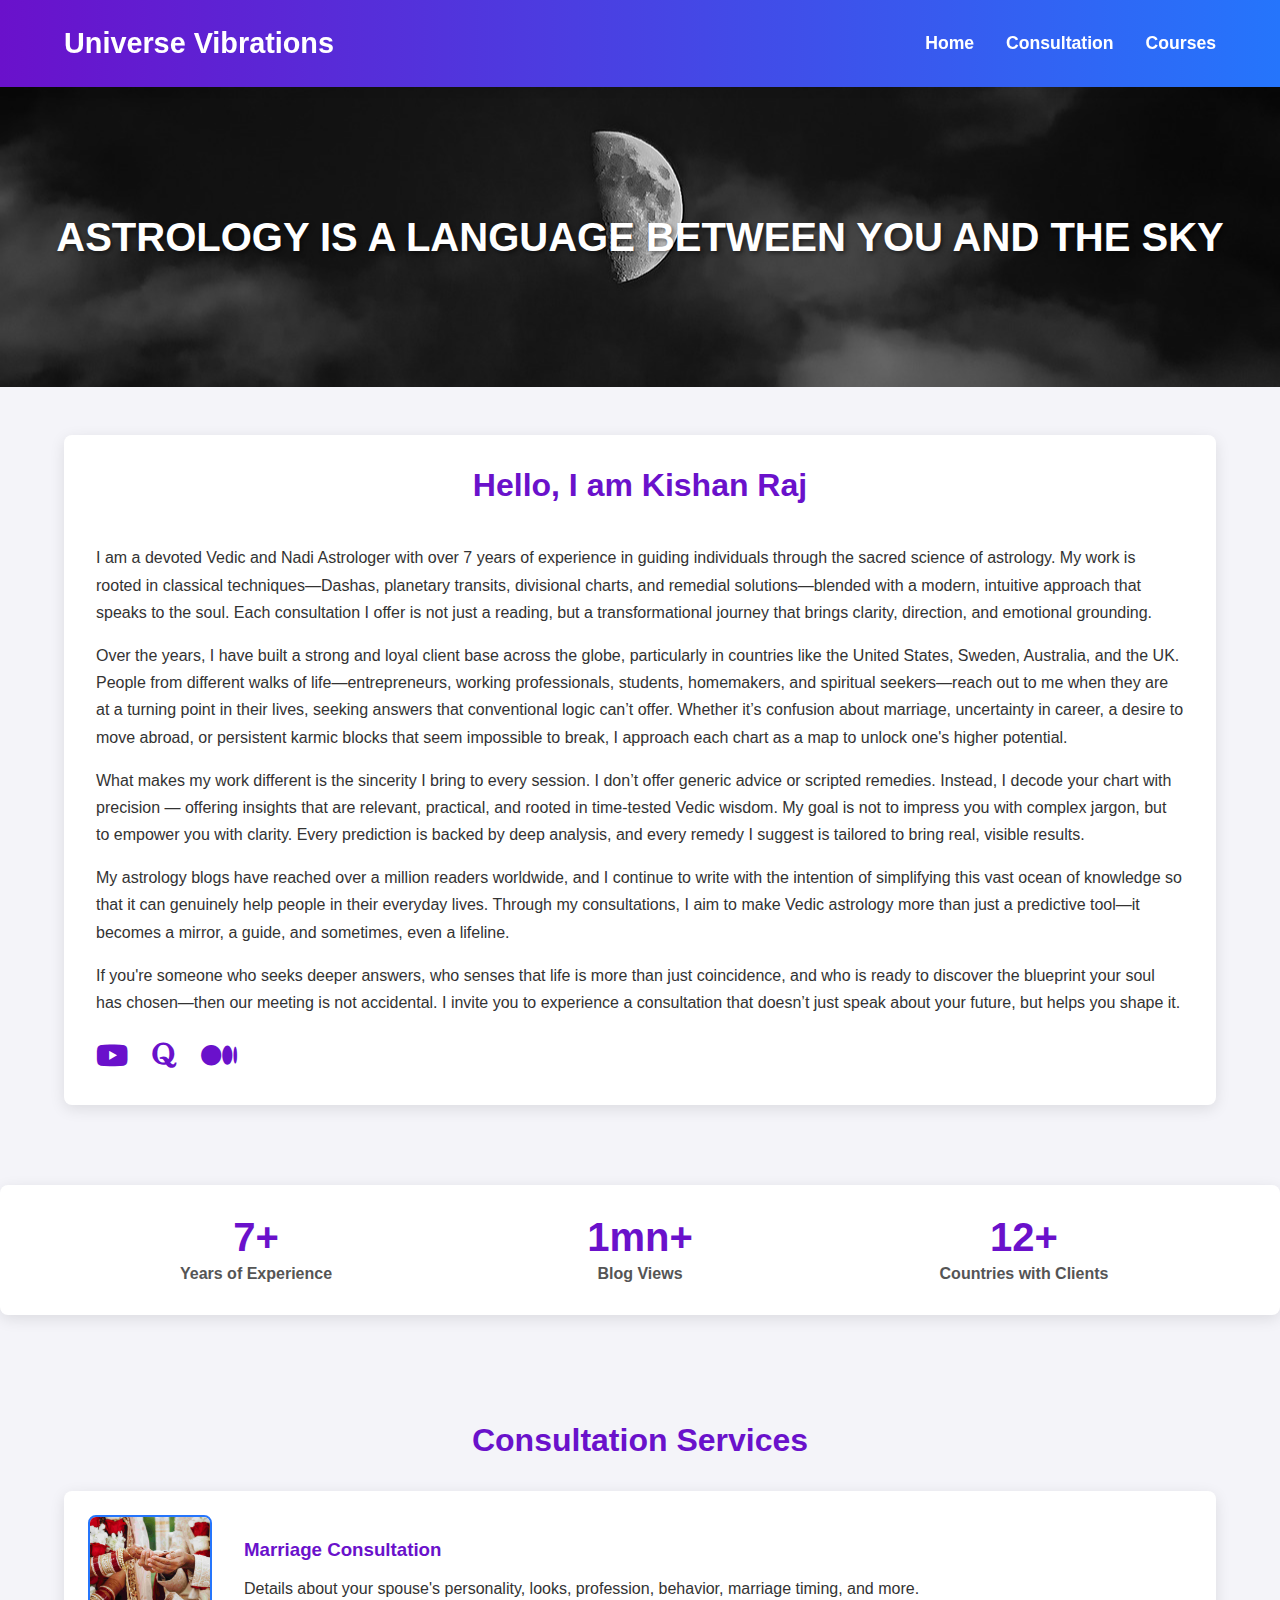
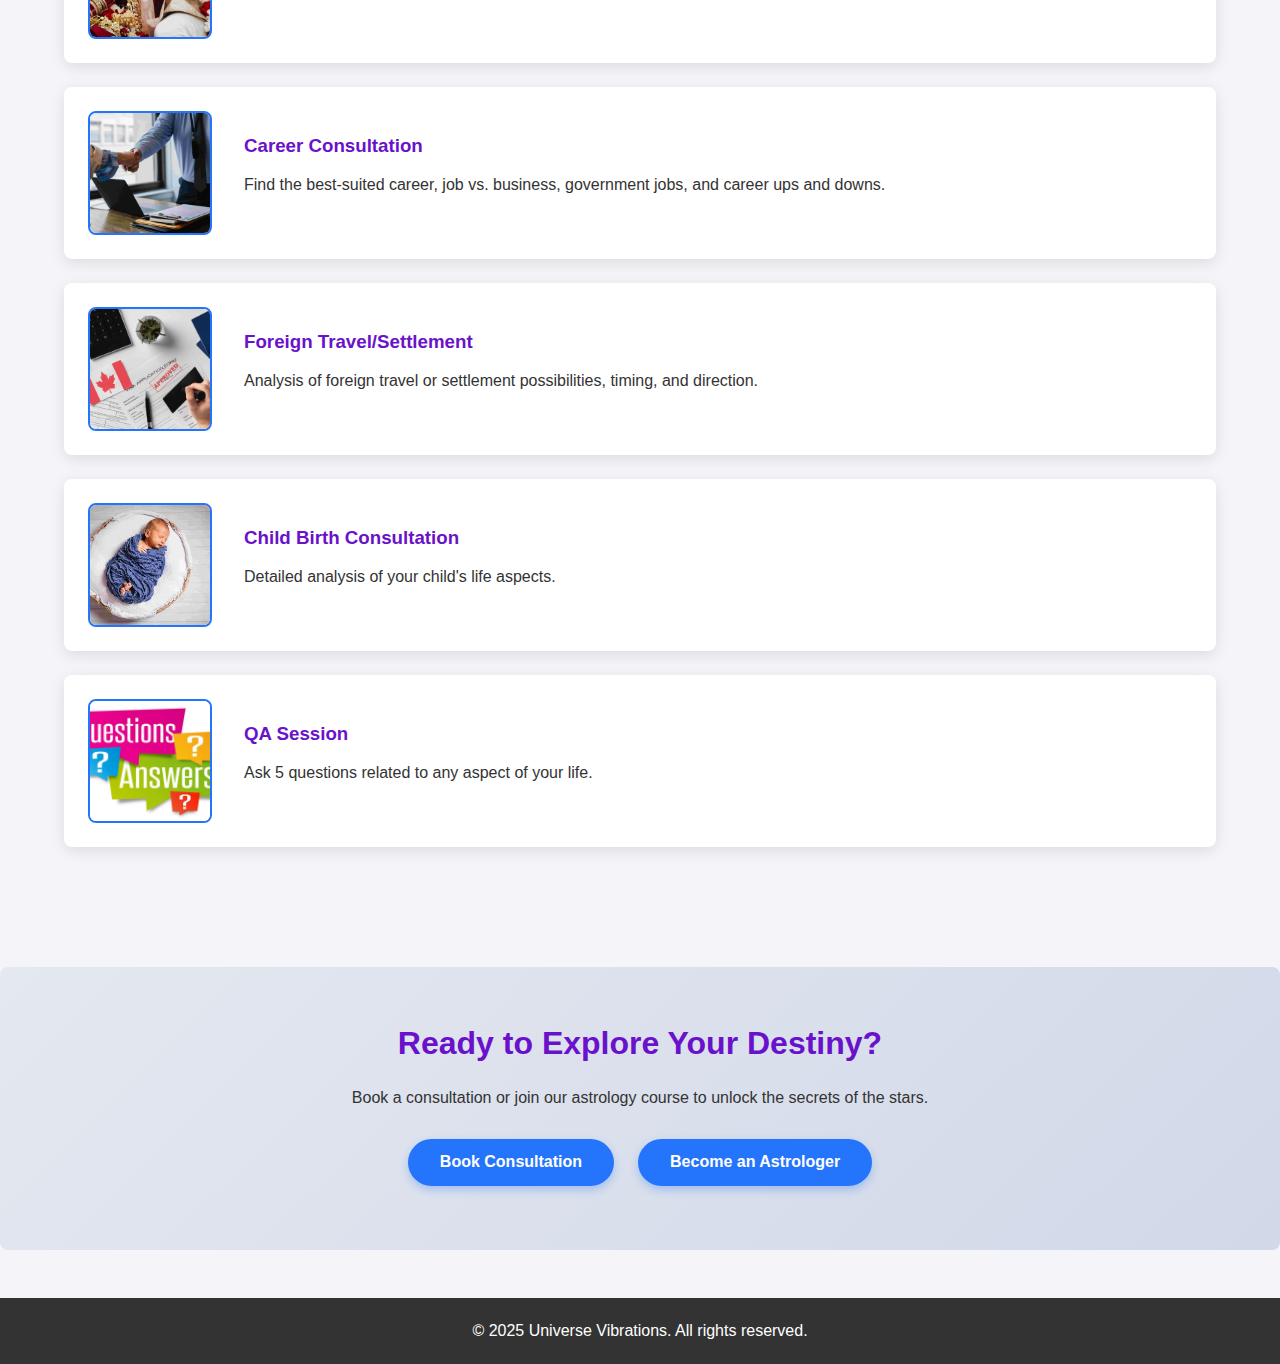
<file: index.html>
<!DOCTYPE html>
<html lang="en">
<head>
  <meta charset="UTF-8">
  <meta name="viewport" content="width=device-width, initial-scale=1.0">
  <title>Universe Vibrations - Home</title>
  <link rel="stylesheet" href="https://cdnjs.cloudflare.com/ajax/libs/font-awesome/6.0.0/css/all.min.css">
  <style>
    body {
      font-family: 'Arial', sans-serif;
      margin: 0;
      padding: 0;
      color: #333;
      background-color: #f4f4f9;
      display: flex;
      flex-direction: column;
      min-height: 100vh;
    }

    .container {
      width: 90%;
      max-width: 1200px;
      margin: 0 auto;
      flex: 1;
    }

    /* Navbar */
    .navbar {
      background: linear-gradient(90deg, #6a11cb, #2575fc);
      padding: 1.2rem 0;
      color: white;
      position: sticky;
      top: 0;
      z-index: 100;
      box-shadow: 0 2px 10px rgba(0, 0, 0, 0.1);
    }

    .navbar .container {
      display: flex;
      justify-content: space-between;
      align-items: center;
    }

    .navbar .logo {
      font-size: 1.8rem;
      font-weight: bold;
      text-decoration: none;
      color: white;
      padding: 0.5rem 0;
      transition: all 0.3s ease;
    }

    .navbar .logo:hover {
      transform: scale(1.05);
    }

    .nav-links {
      list-style: none;
      display: flex;
      gap: 2rem;
      margin: 0;
      padding: 0;
    }

    .nav-links li {
      position: relative;
    }

    .nav-links a {
      color: white;
      text-decoration: none;
      font-weight: 600;
      font-size: 1.1rem;
      padding: 0.5rem 0;
      transition: all 0.3s ease;
      position: relative;
    }

    .nav-links a::after {
      content: '';
      position: absolute;
      width: 0;
      height: 2px;
      bottom: 0;
      left: 0;
      background-color: #ffdd57;
      transition: width 0.3s ease;
    }

    .nav-links a:hover::after {
      width: 100%;
    }

    .nav-links a:hover {
      color: #ffdd57;
    }

    .menu-icon {
      display: none;
      font-size: 1.8rem;
      cursor: pointer;
      padding: 0.5rem;
      transition: transform 0.3s ease;
    }

    .menu-icon:hover {
      transform: scale(1.1);
    }

    /* Banner */
    .banner {
      background: url('banner.jpg') no-repeat center center/cover;
      height: 300px;
      display: flex;
      align-items: center;
      justify-content: center;
      color: white;
      text-align: center;
    }

    .banner h1 {
      font-size: 2.5rem;
      text-shadow: 2px 2px 4px rgba(0, 0, 0, 0.5);
    }

    /* Intro Section - Reorganized Layout */
    .intro {
      margin: 3rem 0;
    }

    .intro-container {
      background: white;
      padding: 2rem;
      border-radius: 8px;
      box-shadow: 0 4px 15px rgba(0, 0, 0, 0.1);
    }

    .intro-title {
      color: #6a11cb;
      margin: 0 0 1.5rem 0;
      font-size: 2rem;
      text-align: center;
    }

    .intro-content {
      display: flex;
      align-items: flex-start;
      gap: 2rem;
    }

    .intro-image {
      width: 180px;
      height: 180px;
      border-radius: 50%;
      object-fit: cover;
      border: 4px solid #2575fc;
      flex-shrink: 0;
      transition: transform 0.3s ease;
    }

    .intro-image:hover {
      transform: scale(1.05);
    }

    .intro-text {
      flex: 1;
    }

    .intro-text p {
      line-height: 1.7;
      text-align: left;
      margin-top: 1rem;
      hyphens: none;
    }

    /* Social Links */
    .social-links {
      display: flex;
      gap: 1.5rem;
      margin-top: 1.5rem;
    }

    .social-links a {
      color: #6a11cb;
      font-size: 1.8rem;
      transition: all 0.3s ease;
    }

    .social-links a:hover {
      color: #2575fc;
      transform: translateY(-3px);
    }

    /* Mobile Responsiveness */
    @media (max-width: 768px) {
      .menu-icon {
        display: block;
      }

      .nav-links {
        display: none;
        flex-direction: column;
        background: #6a11cb;
        position: absolute;
        top: 70px;
        right: 0;
        width: 100%;
        text-align: center;
        padding: 1.5rem 0;
        gap: 1.5rem;
        box-shadow: 0 5px 10px rgba(0, 0, 0, 0.2);
      }

      .nav-links.active {
        display: flex;
      }

      .nav-links li {
        padding: 0.5rem 0;
      }

      .banner h1 {
        font-size: 2rem;
        padding: 0 1rem;
      }

      /* Intro section mobile layout */
      .intro-container {
        padding: 1.5rem;
      }

      .intro-title {
        font-size: 1.8rem;
      }

      .intro-content {
        flex-direction: column;
        align-items: center;
        gap: 1.5rem;
      }

      .intro-image {
        width: 150px;
        height: 150px;
      }

      .intro-text p {
        text-align: center;
        font-size: 1rem;
      }

      .social-links {
        justify-content: center;
      }
    }

    @media (max-width: 480px) {
      .banner h1 {
        font-size: 1.5rem;
      }

      .intro-container {
        padding: 1.2rem;
      }

      .intro-title {
        font-size: 1.5rem;
      }

      .intro-image {
        width: 130px;
        height: 130px;
        border-width: 3px;
      }

      .intro-text p {
        font-size: 0.95rem;
      }

      .social-links {
        gap: 1.2rem;
      }

      .social-links a {
        font-size: 1.6rem;
      }
    }

    /* Stats Section */
    .stats {
      background: white;
      padding: 2rem 0;
      margin: 2rem 0;
      border-radius: 8px;
      box-shadow: 0 4px 15px rgba(0, 0, 0, 0.1);
    }

    .stats .container {
      display: flex;
      justify-content: space-around;
      align-items: center;
    }

    .stat-item {
      text-align: center;
      padding: 0 1rem;
      flex: 1;
      transition: transform 0.3s ease;
    }

    .stat-item:hover {
      transform: translateY(-5px);
    }

    .stat-item h3 {
      font-size: 2.5rem;
      margin: 0;
      color: #6a11cb;
      font-weight: 700;
      line-height: 1;
    }

    .stat-item p {
      margin: 0.5rem 0 0;
      font-weight: 600;
      color: #555;
      font-size: 1rem;
    }

    @media (max-width: 768px) {
      .stats .container {
        flex-direction: row;
        flex-wrap: wrap;
        gap: 1rem;
      }

      .stat-item {
        padding: 0.5rem;
        flex: 1 0 40%;
      }

      .stat-item h3 {
        font-size: 2rem;
      }
    }

    @media (max-width: 480px) {
      .stat-item {
        flex: 1 0 100%;
      }
    }

    /* Services Section */
    .services {
      margin: 3rem 0;
    }

    .services h2 {
      text-align: center;
      margin-bottom: 2rem;
      color: #6a11cb;
      font-size: 2rem;
    }

    .service-link {
      text-decoration: none;
      color: inherit;
      display: block;
    }

    .service-item {
      background: white;
      padding: 1.5rem;
      margin: 1.5rem 0;
      border-radius: 8px;
      box-shadow: 0 4px 15px rgba(0, 0, 0, 0.1);
      display: flex;
      align-items: center;
      gap: 2rem;
      transition: transform 0.3s ease, box-shadow 0.3s ease;
    }

    .service-item:hover {
      transform: translateY(-5px);
      box-shadow: 0 6px 20px rgba(0, 0, 0, 0.15);
    }

    .service-item img {
      width: 120px;
      height: 120px;
      border-radius: 8px;
      object-fit: cover;
      border: 2px solid #2575fc;
    }

    .service-item h3 {
      color: #6a11cb;
      margin-top: 0;
    }

    @media (max-width: 768px) {
      .service-item {
        flex-direction: column;
        text-align: center;
        gap: 1rem;
      }

      .service-item img {
        width: 100px;
        height: 100px;
      }
    }

    /* CTA Section */
    .cta-section {
      text-align: center;
      margin: 3rem 0;
      padding: 2rem 0;
      background: linear-gradient(135deg, #e4e8f0 0%, #d1d8e8 100%);
      border-radius: 8px;
    }

    .cta-section h2 {
      color: #6a11cb;
      font-size: 2rem;
    }

    .cta-buttons {
      display: flex;
      gap: 1.5rem;
      justify-content: center;
      margin: 2rem 0;
    }

    .btn {
      background: #2575fc;
      color: white;
      padding: 0.9rem 2rem;
      border: none;
      border-radius: 50px;
      text-decoration: none;
      transition: all 0.3s ease;
      font-weight: 600;
      font-size: 1rem;
      box-shadow: 0 4px 8px rgba(37, 117, 252, 0.3);
    }

    .btn:hover {
      background: #6a11cb;
      transform: translateY(-3px);
      box-shadow: 0 6px 12px rgba(106, 17, 203, 0.3);
    }

    @media (max-width: 768px) {
      .cta-buttons {
        flex-direction: column;
        align-items: center;
        gap: 1rem;
      }

      .btn {
        width: 80%;
      }
    }

    /* Footer */
    .footer {
      background: #333;
      color: white;
      text-align: center;
      padding: 1.5rem 0;
      margin-top: auto;
    }

    .footer p {
      margin: 0;
      font-size: 1rem;
    }
  </style>
</head>
<body>
  <!-- Navbar -->
  <nav class="navbar">
    <div class="container">
      <a href="#" class="logo">Universe Vibrations</a>
      <div class="menu-icon" onclick="toggleMenu()">&#9776;</div>
      <ul class="nav-links" id="navLinks">
        <li><a href="index.html">Home</a></li>
        <li><a href="consultation.html">Consultation</a></li>
        <li><a href="courses.html">Courses</a></li>
      </ul>
    </div>
  </nav>

  <!-- Banner -->
  <section class="banner">
    <div class="container">
      <h1>ASTROLOGY IS A LANGUAGE BETWEEN YOU AND THE SKY</h1>
    </div>
  </section>

  <!-- Intro Section -->
  <section class="intro">
    <div class="container">
      <div class="intro-container">
        <h2 class="intro-title">Hello, I am Kishan Raj</h2>
        <div class="intro-content">
          <!-- <img src="kishan-raj.png" alt="Kishan Raj" class="intro-image"> -->
          <div class="intro-text">
            <p>
              I am a devoted Vedic and Nadi Astrologer with over 7 years of experience in guiding individuals through the sacred science of astrology. My work is rooted in classical techniques—Dashas, planetary transits, divisional charts, and remedial solutions—blended with a modern, intuitive approach that speaks to the soul. Each consultation I offer is not just a reading, but a transformational journey that brings clarity, direction, and emotional grounding.
            </p>
            <p>
              Over the years, I have built a strong and loyal client base across the globe, particularly in countries like the United States, Sweden, Australia, and the UK. People from different walks of life—entrepreneurs, working professionals, students, homemakers, and spiritual seekers—reach out to me when they are at a turning point in their lives, seeking answers that conventional logic can’t offer. Whether it’s confusion about marriage, uncertainty in career, a desire to move abroad, or persistent karmic blocks that seem impossible to break, I approach each chart as a map to unlock one's higher potential.
            </p>
            <p>
              What makes my work different is the sincerity I bring to every session. I don’t offer generic advice or scripted remedies. Instead, I decode your chart with precision — offering insights that are relevant, practical, and rooted in time-tested Vedic wisdom. My goal is not to impress you with complex jargon, but to empower you with clarity. Every prediction is backed by deep analysis, and every remedy I suggest is tailored to bring real, visible results.
            </p>
            <p>
              My astrology blogs have reached over a million readers worldwide, and I continue to write with the intention of simplifying this vast ocean of knowledge so that it can genuinely help people in their everyday lives. Through my consultations, I aim to make Vedic astrology more than just a predictive tool—it becomes a mirror, a guide, and sometimes, even a lifeline.
            </p>
            <p>
              If you're someone who seeks deeper answers, who senses that life is more than just coincidence, and who is ready to discover the blueprint your soul has chosen—then our meeting is not accidental. I invite you to experience a consultation that doesn’t just speak about your future, but helps you shape it.
            </p>
              
              
            
            <div class="social-links">
<!--               <a href="https://www.instagram.com/universe_vibrations_astrology" target="_blank"><i class="fab fa-instagram"></i></a> -->
              <a href="https://www.youtube.com/channel/UCNK6x07jeDnMiWGzLoVjHJw" target="_blank"><i class="fab fa-youtube"></i></a>
              <a href="https://www.quora.com/profile/Kishan-Raj-305" target="_blank"><i class="fab fa-quora"></i></a>
              <a href="https://medium.com/@kishan-raj" target="_blank"><i class="fab fa-medium"></i></a>
            </div>
          </div>
        </div>
      </div>
    </div>
  </section>

  <!-- Stats Section -->
  <section class="stats">
    <div class="container">
      <div class="stat-item">
        <h3>7+</h3>
        <p>Years of Experience</p>
      </div>
      <div class="stat-item">
        <h3>1mn+</h3>
        <p>Blog Views</p>
      </div>
      <div class="stat-item">
        <h3>12+</h3>
        <p>Countries with Clients</p>
      </div>
    </div>
  </section>

  <!-- Services Section -->
  <section class="services">
    <div class="container">
      <h2>Consultation Services</h2>
      
      <a href="consultation.html" class="service-link">
        <div class="service-item">
          <img src="marriage.jpg" alt="Marriage Consultation">
          <div>
            <h3>Marriage Consultation</h3>
            <p>Details about your spouse's personality, looks, profession, behavior, marriage timing, and more.</p>
          </div>
        </div>
      </a>

      <a href="consultation.html" class="service-link">
        <div class="service-item">
          <img src="career.jpg" alt="Career Consultation">
          <div>
            <h3>Career Consultation</h3>
            <p>Find the best-suited career, job vs. business, government jobs, and career ups and downs.</p>
          </div>
        </div>
      </a>

      <a href="consultation.html" class="service-link">
        <div class="service-item">
          <img src="foreign.jpg" alt="Foreign Travel Consultation">
          <div>
            <h3>Foreign Travel/Settlement</h3>
            <p>Analysis of foreign travel or settlement possibilities, timing, and direction.</p>
          </div>
        </div>
      </a>

      <a href="consultation.html" class="service-link">
        <div class="service-item">
          <img src="child.jpg" alt="Child Birth Consultation">
          <div>
            <h3>Child Birth Consultation</h3>
            <p>Detailed analysis of your child's life aspects.</p>
          </div>
        </div>
      </a>

      <a href="consultation.html" class="service-link">
        <div class="service-item">
          <img src="QA.jpg" alt="QA Session">
          <div>
            <h3>QA Session</h3>
            <p>Ask 5 questions related to any aspect of your life.</p>
          </div>
        </div>
      </a>
    </div>
  </section>

  <!-- CTA Section -->
  <section class="cta-section">
    <div class="container">
      <h2>Ready to Explore Your Destiny?</h2>
      <p>Book a consultation or join our astrology course to unlock the secrets of the stars.</p>
      <div class="cta-buttons">
        <a href="consultation.html" class="btn">Book Consultation</a>
        <a href="courses.html" class="btn">Become an Astrologer</a>
      </div>
    </div>
  </section>

  <!-- Footer -->
  <footer class="footer">
    <div class="container">
      <p>&copy; 2025 Universe Vibrations. All rights reserved.</p>
    </div>
  </footer>

  <!-- Script for Hamburger Menu -->
  <script>
    function toggleMenu() {
      const navLinks = document.getElementById('navLinks');
      navLinks.classList.toggle('active');
    }
  </script>
</body>
</html>
</file>
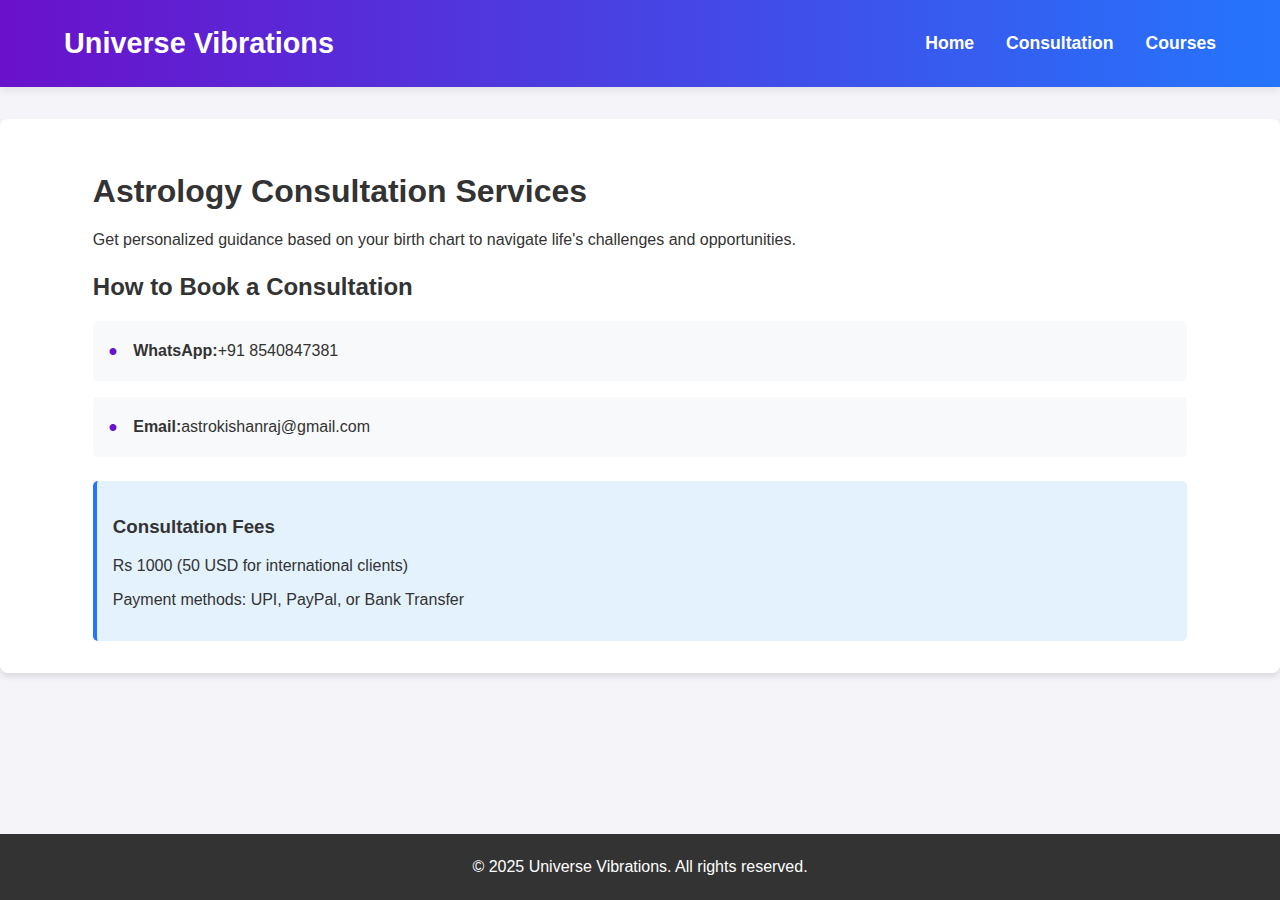
<file: consultation.html>
<!DOCTYPE html>
<html lang="en">
<head>
  <meta charset="UTF-8">
  <meta name="viewport" content="width=device-width, initial-scale=1.0">
  <title>Universe Vibrations - Consultation</title>
  <link rel="stylesheet" href="styles.css">
</head>
<body>
  <!-- Navbar -->
  <nav class="navbar">
    <div class="container">
      <a href="#" class="logo">Universe Vibrations</a>
      <ul class="nav-links">
        <li><a href="index.html">Home</a></li>
        <li><a href="consultation.html">Consultation</a></li>
        <li><a href="courses.html">Courses</a></li>
      </ul>
    </div>
  </nav>

  <!-- Consultation Content -->
  <section class="consultation-content">
    <div class="container">
      <h1>Astrology Consultation Services</h1>
      <p>Get personalized guidance based on your birth chart to navigate life's challenges and opportunities.</p>
      
      <div class="consultation-details">
        <h2>How to Book a Consultation</h2>
        <ul class="consultation-list">
          <li><strong>WhatsApp:</strong> +91 8540847381</li>
          <li><strong>Email:</strong> astrokishanraj@gmail.com</li>
        </ul>
        
        <div class="fee-highlight">
          <h3>Consultation Fees</h3>
          <p>Rs 1000 (50 USD for international clients)</p>
          <p>Payment methods: UPI, PayPal, or Bank Transfer</p>
        </div>
      </div>
    </div>
  </section>

  <!-- Footer -->
  <footer class="footer">
    <div class="container">
      <p>&copy; 2025 Universe Vibrations. All rights reserved.</p>
    </div>
  </footer>
</body>
</html>
</file>
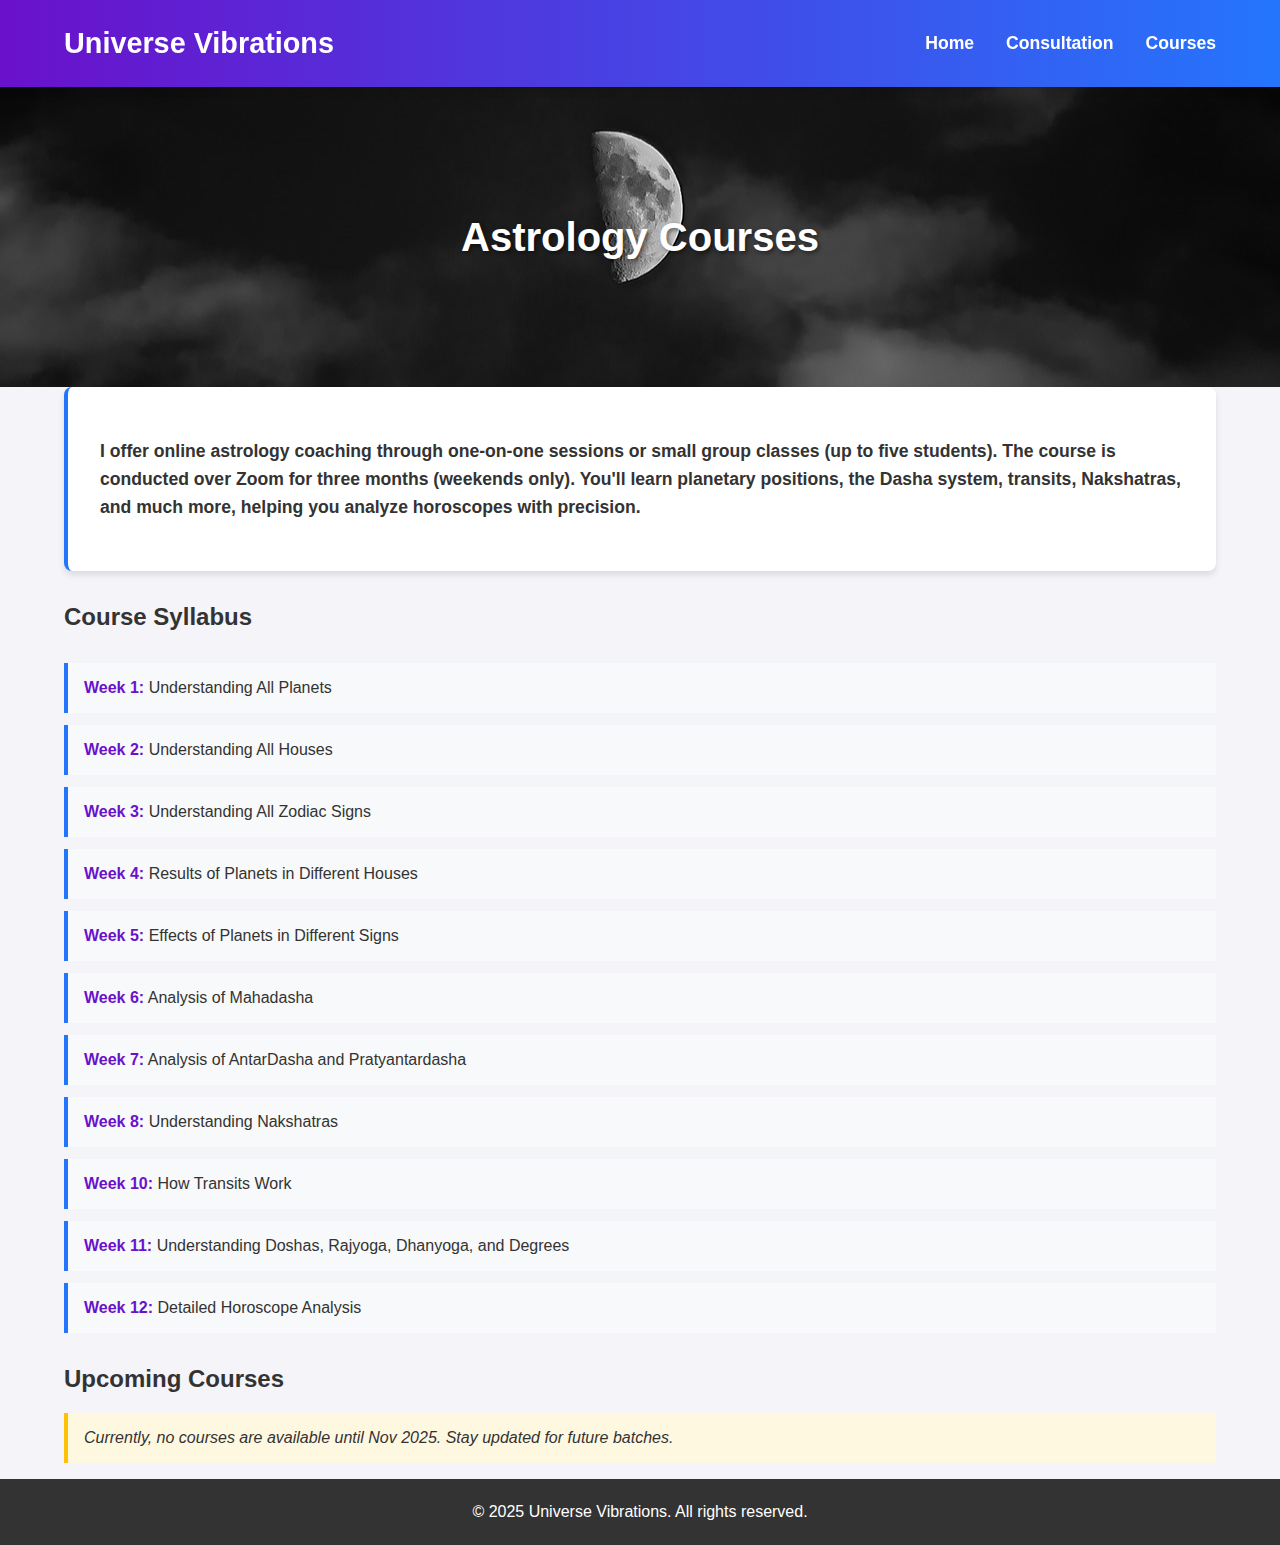
<file: courses.html>
<!DOCTYPE html>
<html lang="en">
<head>
  <meta charset="UTF-8">
  <meta name="viewport" content="width=device-width, initial-scale=1.0">
  <title>Universe Vibrations - Courses</title>
  <link rel="stylesheet" href="styles.css">
</head>
<body>
  <!-- Navbar -->
  <nav class="navbar">
    <div class="container">
      <a href="index.html" class="logo">Universe Vibrations</a>
      <ul class="nav-links">
        <li><a href="index.html">Home</a></li>
        <li><a href="consultation.html">Consultation</a></li>
        <li><a href="courses.html" class="active">Courses</a></li>
      </ul>
    </div>
  </nav>

  <!-- Course Banner -->
  <section class="banner">
    <h1>Astrology Courses</h1>
  </section>

  <!-- Courses Content -->
  <section class="courses-content">
    <div class="container">
      <div class="course-intro">
        <p>
          <b>I offer online astrology coaching through one-on-one sessions or small group classes (up to five students). The course is conducted over Zoom for three months (weekends only). You'll learn planetary positions, the Dasha system, transits, Nakshatras, and much more, helping you analyze horoscopes with precision.
          </b>        
          </p>
      </div>

      <h2>Course Syllabus</h2>
      <ul class="syllabus">
        <li><strong>Week 1:</strong> Understanding All Planets</li>
        <li><strong>Week 2:</strong> Understanding All Houses</li>
        <li><strong>Week 3:</strong> Understanding All Zodiac Signs</li>
        <li><strong>Week 4:</strong> Results of Planets in Different Houses</li>
        <li><strong>Week 5:</strong> Effects of Planets in Different Signs</li>
        <li><strong>Week 6:</strong> Analysis of Mahadasha</li>
        <li><strong>Week 7:</strong> Analysis of AntarDasha and Pratyantardasha</li>
        <li><strong>Week 8:</strong> Understanding Nakshatras</li>
        <li><strong>Week 10:</strong> How Transits Work</li>
        <li><strong>Week 11:</strong> Understanding Doshas, Rajyoga, Dhanyoga, and Degrees</li>
        <li><strong>Week 12:</strong> Detailed Horoscope Analysis</li>
      </ul>

      <h2>Upcoming Courses</h2>
      <p class="upcoming-courses">Currently, no courses are available until Nov 2025. Stay updated for future batches.</p>
    </div>
  </section>

  <!-- Footer -->
  <footer class="footer">
    <div class="container">
      <p>&copy; 2025 Universe Vibrations. All rights reserved.</p>
    </div>
  </footer>
</body>
</html>
</file>
<file: styles.css>
body {
  font-family: 'Arial', sans-serif;
  margin: 0;
  padding: 0;
  color: #333;
  background-color: #f4f4f9;
  display: flex;
  flex-direction: column;
  min-height: 100vh;
}

.container {
  width: 90%;
  max-width: 1200px;
  margin: 0 auto;
  flex: 1;
}

/* Navbar */
.navbar {
  background: linear-gradient(90deg, #6a11cb, #2575fc);
  padding: 1.2rem 0;
  color: white;
  position: sticky;
  top: 0;
  z-index: 100;
  box-shadow: 0 2px 10px rgba(0, 0, 0, 0.1);
}

.navbar .container {
  display: flex;
  justify-content: space-between;
  align-items: center;
}

.navbar .logo {
  font-size: 1.8rem;
  font-weight: bold;
  text-decoration: none;
  color: white;
  padding: 0.5rem 0;
  transition: all 0.3s ease;
}

.navbar .logo:hover {
  transform: scale(1.05);
}

.nav-links {
  list-style: none;
  display: flex;
  gap: 2rem;
  margin: 0;
  padding: 0;
}

.nav-links li {
  position: relative;
}

.nav-links a {
  color: white;
  text-decoration: none;
  font-weight: 600;
  font-size: 1.1rem;
  padding: 0.5rem 0;
  transition: all 0.3s ease;
  position: relative;
}

.nav-links a::after {
  content: '';
  position: absolute;
  width: 0;
  height: 2px;
  bottom: 0;
  left: 0;
  background-color: #ffdd57;
  transition: width 0.3s ease;
}

.nav-links a:hover::after {
  width: 100%;
}

.nav-links a:hover {
  color: #ffdd57;
}

.menu-icon {
  display: none;
  font-size: 1.8rem;
  cursor: pointer;
  padding: 0.5rem;
  transition: transform 0.3s ease;
}

.menu-icon:hover {
  transform: scale(1.1);
}

@media (max-width: 768px) {
  .menu-icon {
    display: block;
  }

  .nav-links {
    display: none;
    flex-direction: column;
    background: #6a11cb;
    position: absolute;
    top: 70px;
    right: 0;
    width: 100%;
    text-align: center;
    padding: 1.5rem 0;
    gap: 1.5rem;
    box-shadow: 0 5px 10px rgba(0, 0, 0, 0.2);
  }

  .nav-links.active {
    display: flex;
  }

  .nav-links li {
    padding: 0.5rem 0;
  }
}

/* Banner */
.banner {
  background: url('banner.jpg') no-repeat center center/cover;
  height: 300px;
  display: flex;
  align-items: center;
  justify-content: center;
  color: white;
  text-align: center;
}

.banner h1 {
  font-size: 2.5rem;
  text-shadow: 2px 2px 4px rgba(0, 0, 0, 0.5);
}

@media (max-width: 768px) {
  .banner h1 {
    font-size: 2rem;
    padding: 0 1rem;
  }
}

@media (max-width: 480px) {
  .banner h1 {
    font-size: 1.5rem;
  }
}

/* Intro Section - Fixed Layout */
.intro {
  margin: 3rem 0;
}

.intro-text {
  background: white;
  padding: 2rem;
  border-radius: 8px;
  box-shadow: 0 4px 15px rgba(0, 0, 0, 0.1);
  position: relative;
  overflow: hidden;
  display: flex;
  flex-direction: row;
  align-items: flex-start;
  gap: 2rem;
}

.intro-text img {
  width: 180px;
  height: 180px;
  border-radius: 50%;
  object-fit: cover;
  border: 4px solid #2575fc;
  flex-shrink: 0;
  transition: transform 0.3s ease;
}

.intro-text img:hover {
  transform: scale(1.05);
}

.intro-content {
  flex: 1;
}

.intro-text h2 {
  color: #6a11cb;
  margin-top: 0;
  font-size: 2rem;
}

.intro-text p {
  line-height: 1.7;
  text-align: left;
  margin-top: 1rem;
  hyphens: none;
}

/* Social Links */
.social-links {
  display: flex;
  gap: 1.5rem;
  margin-top: 1.5rem;
}

.social-links a {
  color: #6a11cb;
  font-size: 1.8rem;
  transition: all 0.3s ease;
}

.social-links a:hover {
  color: #2575fc;
  transform: translateY(-3px);
}

@media (max-width: 768px) {
  .intro-text {
    padding: 1.5rem;
    gap: 1.5rem;
  }
  
  .intro-text img {
    width: 120px;
    height: 120px;
  }
  
  .intro-text h2 {
    font-size: 1.5rem;
  }

  .intro-text p {
    font-size: 0.95rem;
  }
}

@media (max-width: 480px) {
  .intro-text {
    padding: 1rem;
    gap: 1rem;
  }
  
  .intro-text img {
    width: 80px;
    height: 80px;
  }
  
  .intro-text h2 {
    font-size: 1.3rem;
  }

  .intro-text p {
    font-size: 0.9rem;
  }

  .social-links {
    gap: 1rem;
  }

  .social-links a {
    font-size: 1.5rem;
  }
}

/* Stats Section */
.stats {
  background: white;
  padding: 2rem 0;
  margin: 2rem 0;
  border-radius: 8px;
  box-shadow: 0 4px 15px rgba(0, 0, 0, 0.1);
}

.stats .container {
  display: flex;
  justify-content: space-around;
  align-items: center;
}

.stat-item {
  text-align: center;
  padding: 0 1rem;
  flex: 1;
  transition: transform 0.3s ease;
}

.stat-item:hover {
  transform: translateY(-5px);
}

.stat-item h3 {
  font-size: 2.5rem;
  margin: 0;
  color: #6a11cb;
  font-weight: 700;
  line-height: 1;
}

.stat-item p {
  margin: 0.5rem 0 0;
  font-weight: 600;
  color: #555;
  font-size: 1rem;
}

@media (max-width: 768px) {
  .stats .container {
    flex-direction: row;
    flex-wrap: wrap;
    gap: 1rem;
  }

  .stat-item {
    padding: 0.5rem;
    flex: 1 0 40%;
  }

  .stat-item h3 {
    font-size: 2rem;
  }
}

@media (max-width: 480px) {
  .stat-item {
    flex: 1 0 100%;
  }
}

/* Services Section */
.services {
  margin: 3rem 0;
}

.services h2 {
  text-align: center;
  margin-bottom: 2rem;
  color: #6a11cb;
  font-size: 2rem;
}

.service-link {
  text-decoration: none;
  color: inherit;
  display: block;
}

.service-item {
  background: white;
  padding: 1.5rem;
  margin: 1.5rem 0;
  border-radius: 8px;
  box-shadow: 0 4px 15px rgba(0, 0, 0, 0.1);
  display: flex;
  align-items: center;
  gap: 2rem;
  transition: transform 0.3s ease, box-shadow 0.3s ease;
}

.service-item:hover {
  transform: translateY(-5px);
  box-shadow: 0 6px 20px rgba(0, 0, 0, 0.15);
}

.service-item img {
  width: 120px;
  height: 120px;
  border-radius: 8px;
  object-fit: cover;
  border: 2px solid #2575fc;
}

.service-item h3 {
  color: #6a11cb;
  margin-top: 0;
}

@media (max-width: 768px) {
  .service-item {
    flex-direction: column;
    text-align: center;
    gap: 1rem;
  }

  .service-item img {
    width: 100px;
    height: 100px;
  }
}

/* CTA Section */
.cta-section {
  text-align: center;
  margin: 3rem 0;
  padding: 2rem 0;
  background: linear-gradient(135deg, #e4e8f0 0%, #d1d8e8 100%);
  border-radius: 8px;
}

.cta-section h2 {
  color: #6a11cb;
  font-size: 2rem;
}

.cta-buttons {
  display: flex;
  gap: 1.5rem;
  justify-content: center;
  margin: 2rem 0;
}

.btn {
  background: #2575fc;
  color: white;
  padding: 0.9rem 2rem;
  border: none;
  border-radius: 50px;
  text-decoration: none;
  transition: all 0.3s ease;
  font-weight: 600;
  font-size: 1rem;
  box-shadow: 0 4px 8px rgba(37, 117, 252, 0.3);
}

.btn:hover {
  background: #6a11cb;
  transform: translateY(-3px);
  box-shadow: 0 6px 12px rgba(106, 17, 203, 0.3);
}

@media (max-width: 768px) {
  .cta-buttons {
    flex-direction: column;
    align-items: center;
    gap: 1rem;
  }

  .btn {
    width: 80%;
  }
}

/* Footer */
.footer {
  background: #333;
  color: white;
  text-align: center;
  padding: 1.5rem 0;
  margin-top: auto;
}

.footer p {
  margin: 0;
  font-size: 1rem;
}

/* Courses Page Styles */
.course-intro {
  background: white;
  padding: 2rem;
  border-radius: 8px;
  box-shadow: 0 4px 6px rgba(0, 0, 0, 0.1);
  margin-bottom: 2rem;
  border-left: 4px solid #2575fc;
}

.course-intro p {
  font-size: 1.1rem;
  line-height: 1.6;
  color: #333;
}

.syllabus {
  list-style: none;
  padding: 0;
  margin: 2rem 0;
}

.syllabus li {
  background: #f8f9fa;
  margin-bottom: 0.75rem;
  padding: 1rem;
  border-left: 4px solid #2575fc;
  transition: transform 0.3s ease, box-shadow 0.3s ease;
}

.syllabus li:hover {
  transform: translateX(5px);
  box-shadow: 0 2px 4px rgba(0, 0, 0, 0.1);
}

.syllabus strong {
  color: #6a11cb;
}

.upcoming-courses {
  background: #fff8e1;
  padding: 1rem;
  border-left: 4px solid #ffc107;
  font-style: italic;
}

/* Consultation Page Styles */
.consultation-content {
  background: white;
  padding: 2rem;
  border-radius: 8px;
  box-shadow: 0 4px 6px rgba(0, 0, 0, 0.1);
  margin: 2rem 0;
}

.consultation-details {
  margin-top: 1.5rem;
}

.consultation-list {
  list-style: none;
  padding: 0;
}

.consultation-list li {
  background: #f8f9fa;
  padding: 1rem;
  margin-bottom: 1rem;
  border-radius: 5px;
  display: flex;
  align-items: center;
}

.consultation-list li::before {
  content: "•";
  color: #6a11cb;
  font-weight: bold;
  font-size: 1.5rem;
  margin-right: 1rem;
}

.fee-highlight {
  background: #e3f2fd;
  padding: 1rem;
  border-radius: 5px;
  margin-top: 1.5rem;
  border-left: 4px solid #2575fc;
}
</file>
